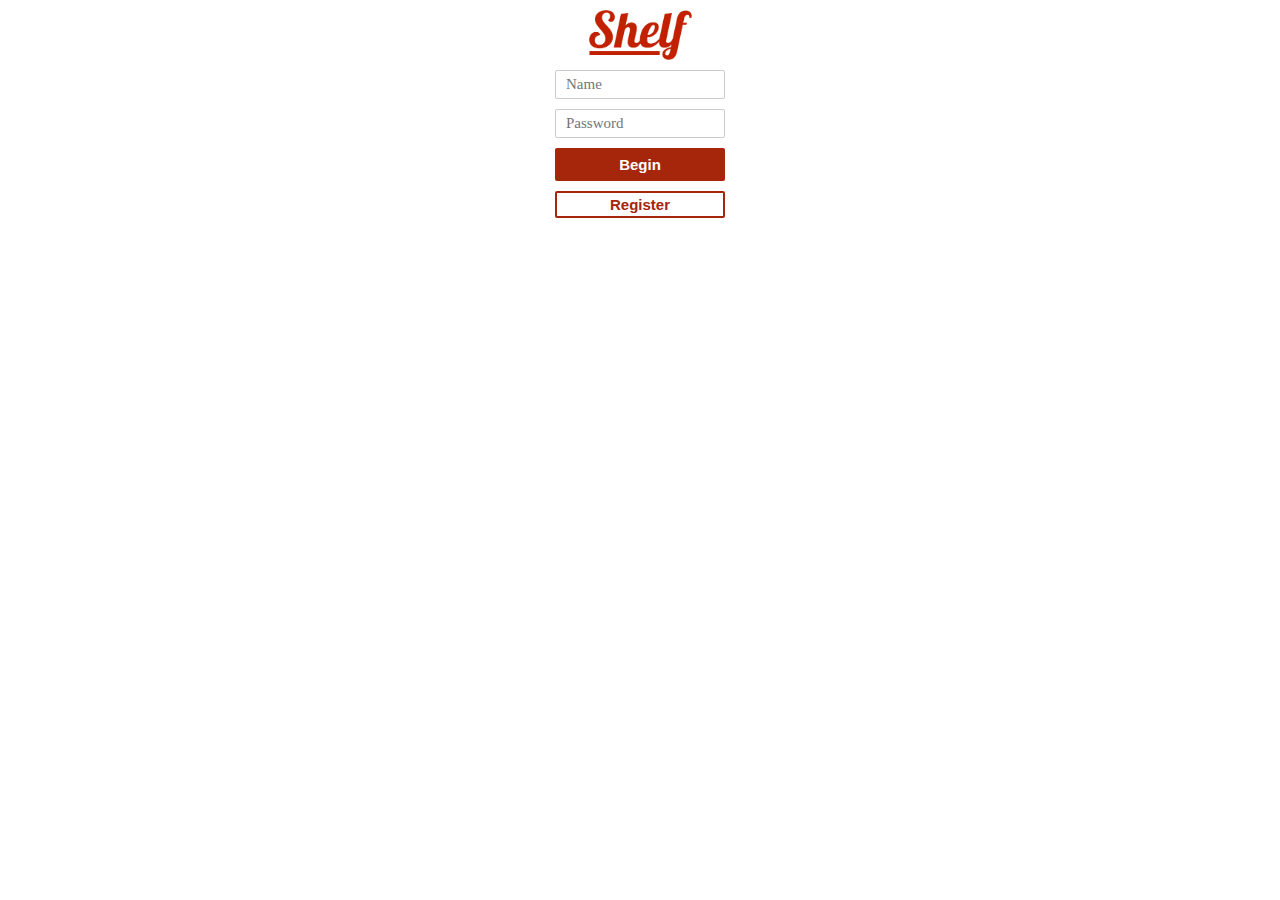
<file: src/main/resources/UI_redesign/index.html>
<!DOCTYPE HTML>
<html xmlns:th="http://www.thymeleaf.org">

<head>
    <title>Shelf</title>
    <meta http-equiv="Content-Type" content="text/html; charset=UTF-8" />
    <link th:href="@{/css/style.css}" href="css/style.css" rel="stylesheet" type="text/css" />
    <link th:href="@{/img/favicon.png}" rel="icon" type="image/png" href="img/favicon.png" />
</head>

<body>
<main class="index-page-container">
    <a class="main-site-link" src="#">
        <img class="site-logo" th:src="@{/img/site-logo-main.png}" src="img/site-logo-main.png" width="103" height="50"/>
    </a>
    <form th:classappend="${error == 'wrongEnterData'} ? enter-wrong-data" action="userpage.html" th:action="'/enter'" th:object="${user}" method="post" class="enter-form" id="enter-form">
        <input type="text" th:field="*{name}" name="username" id="enter-form-username" class="enter-form-field enter-form-username" placeholder="Name" autocomplete="off"/>
        <input type="password" th:field="*{password}" name="password" id="enter-form-password" class="enter-form-field enter-form-password" placeholder="Password" autocomplete="off"/>
        <input type="submit" value="Begin" class="enter-form-enter" />
        <div class="enter-to-register-button" id="enter-to-register-button">Register</div>
    </form>
    <form th:attr="class=${error == 'usernameTaken'} ? 'register-form register-username-taken' : 'register-form'" th:classappend="${error == 'passwordMismatch'} ? 'register-password-mismatch'" action="userpage.html" th:action="@{/register}" th:object="${user}" method="post" class="register-form" id="register-form">
        <input type="text" th:field="*{name}" id="register-form-username" class="enter-form-field register-form-username" placeholder="Name" autocomplete="off"/>
        <input type="password" th:field="*{password}" id="register-form-password" class="enter-form-field register-form-password" placeholder="Password" autocomplete="off"/>
        <input type="password" th:field="*{passwordСheck}" id="register-form-password-confirmation" class="enter-form-field register-form-password" placeholder="Once more" autocomplete="off"/>
        <input type="submit" value="Register" class="register-form-register" />
    </form>
</main>
<script src="js/libs/jquery-3.1.1.js" th:src="@{/js/libs/jquery-3.1.1.js}"></script>
<script src="js/js.js" th:src="@{/js/js.js}"></script>
</body>

</html>
</file>
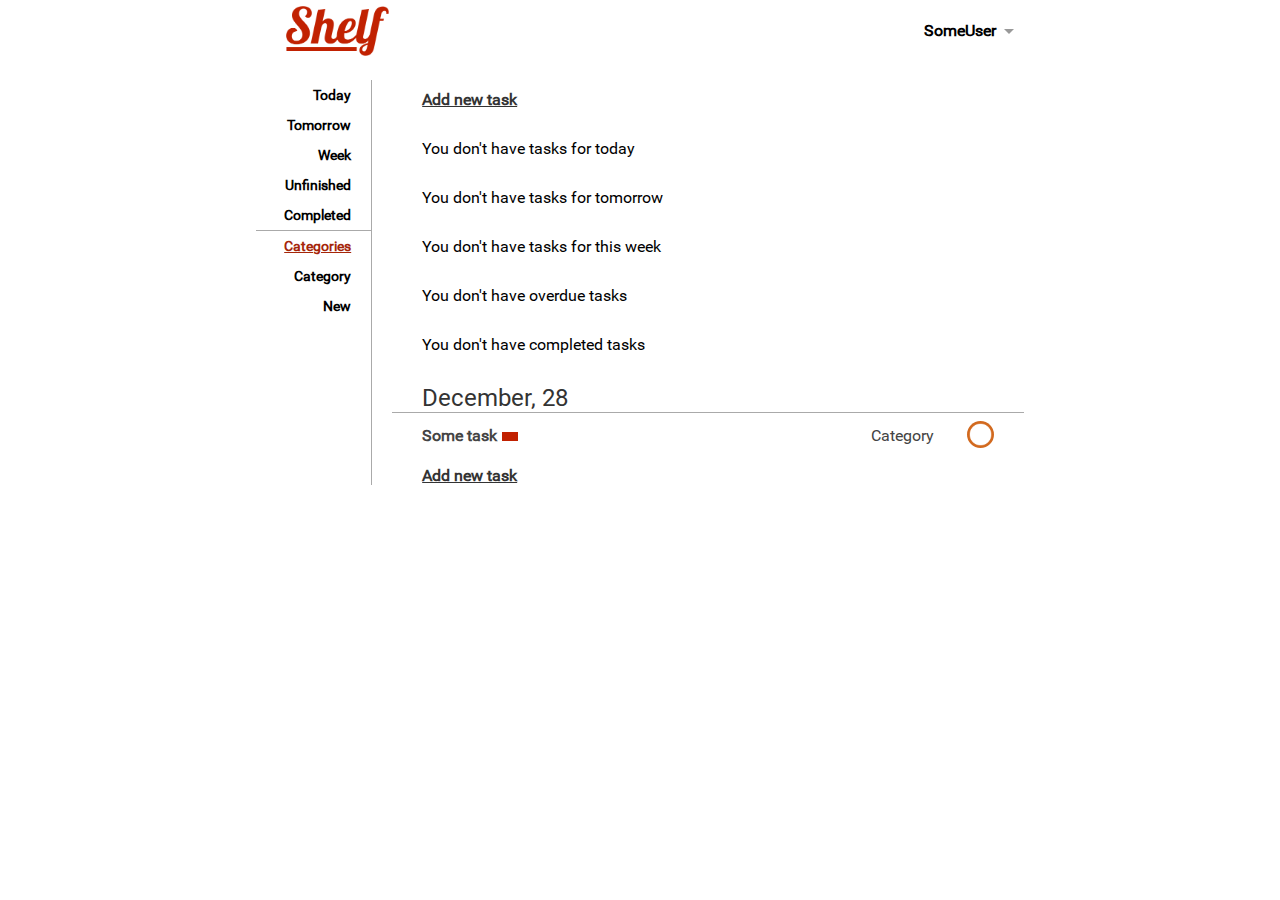
<file: target/classes/templates/userpage.html>
<!DOCTYPE HTML>
<html xmlns="http://www.w3.org/1999/xhtml" xmlns:th="http://www.thymeleaf.org"
      xmlns:sec="http://www.thymeleaf.org/thymeleaf-extras-springsecurity4">

<head>
    <title>Shelf</title>
    <meta http-equiv="Content-Type" content="text/html; charset=UTF-8"/>
    <link th:href="@{/css/style.css}" href="../static/css/style.css" rel="stylesheet" type="text/css"/>
    <link th:href="@{/img/favicon.png}" rel="icon" type="image/png" href="../static/img/favicon.png"/>
</head>

<body>
<header class="main-header">
    <a class="main-header-site-link" th:href="@{'/'+${user.name}}">
        <img class="site-logo" th:src="@{/img/site-logo-main.png}" src="../static/img/site-logo-main.png" width="103"
             height="50"/>
    </a>
    <button class="user-nav-opener" th:text="${user.name}">SomeUser</button>
    <nav class="user-nav">
        <a class="settings-opener">Settings</a>
        <a>Help</a>
        <a th:href="@{/exit}">Exit</a>
    </nav>
</header>
<main class="tasks-page">
    <aside class="tasks-navigation">
        <a th:classappend="${tasksSelector == 'today'} ? tasks-selector-current : ''" class="tasks-selector"
           id="tasks-selector-today" href="#" th:href="@{'/'+${user.name}+'/today'}">Today</a>
        <a th:classappend="${tasksSelector == 'tomorrow'} ? tasks-selector-current : ''" class="tasks-selector"
           id="tasks-selector-tomorrow" href="#" th:href="@{'/'+${user.name}+'/tomorrow'}">Tomorrow</a>
        <a th:classappend="${tasksSelector == 'week'} ? tasks-selector-current : ''" class="tasks-selector"
           id="tasks-selector-week" href="#" th:href="@{'/'+${user.name}+'/week'}">Week</a>
        <a th:classappend="${tasksSelector == 'unfinished'} ? tasks-selector-current : ''" class="tasks-selector"
           id="tasks-selector-old" href="#" th:href="@{'/'+${user.name}+'/unfinished'}">Unfinished</a>
        <a th:classappend="${tasksSelector == 'completed'} ? tasks-selector-current : ''" class="tasks-selector"
           id="tasks-selector-completed" href="#" th:href="@{'/'+${user.name}+'/completed'}">Completed</a>
        <span class="category-header">Categories</span>
        <div th:each="category : ${categoriesSet}" class="category-container">
            <a class="category-delete" th:href="@{'/' + ${user.name} + '/deletecategory/' + ${category.id}}">&times;</a>
            <a th:text="${category.name}" th:href="@{'/' + ${user.name} + '/category/' + ${category.id}}" class="category" href="#">Category</a>
        </div>

        <form class="category-add" th:object="${category}" th:action="@{'/'+${user.name}+'/addcategory'}" method="post">
            <label>New</label>
            <input th:field="*{name}" type="text"/>
        </form>
    </aside>
    <section class="tasks">
        <h4 class="task-add-opener">Add new task</h4>
        <form th:object="${task}" th:action="@{'/'+${user.name}+'/add'}" class="task-add" id="task-add" method="post">
            <h2>Add new task</h2>
            <input th:field="*{name}" class="task-add-name" type="text" name="taskName" value="" placeholder="Task name"
                   maxlength="30"/>
            <input th:field="*{endDate}" class="task-add-date" type="date" name="taskDate"/>
            <div class="task-add-submit-container">
                <input class="task-add-submit" type="submit"/>
            </div>
            <input th:field="*{description}" class="task-add-details" name="taskDetails" value=""
                   placeholder="Task details"/>
            <select th:field="*{priority}" class="task-add-priority" name="taskPriority" form="task-add">
                <option value="1">1</option>
                <option value="2">2</option>
                <option value="3">3</option>
                <option th:if="${user.prioritiesQuantity gt 3}" value="4">4</option>
                <option th:if="${user.prioritiesQuantity gt 4}" value="5">5</option>
            </select>
            <select th:field="*{category}" class="task-add-category" name="taskPriority" form="task-add">
                <option th:each="category : ${categoriesSet}" th:text="${category.name}" th:value="${category.id}">
                    Category
                </option>
            </select>
        </form>
        <div class="tasks-empty"
             th:if="(${tasksSelector == 'today'} or ${tasksSelector == 'initial'}) and ${#sets.isEmpty(datedTasksSet)}">
            You don't have tasks for today
        </div>
        <div class="tasks-empty" th:if="${tasksSelector == 'tomorrow'} and ${#sets.isEmpty(datedTasksSet)}">You don't
            have tasks for tomorrow
        </div>
        <div class="tasks-empty" th:if="${tasksSelector == 'week'} and ${#sets.isEmpty(datedTasksSet)}">You don't have
            tasks for this week
        </div>
        <div class="tasks-empty" th:if="${tasksSelector == 'unfinished'} and ${#sets.isEmpty(datedTasksSet)}">You don't
            have overdue tasks
        </div>
        <div class="tasks-empty" th:if="${tasksSelector == 'completed'} and ${#sets.isEmpty(datedTasksSet)}">You don't
            have completed tasks
        </div>
        <div th:each="currentDateSet : ${datedTasksSet}"
             th:attr="class=${currentDateSet.completed} ? 'tasks-completed tasks-group' : 'tasks-group'"
             th:classappend="${currentDateSet.overdue} ? 'tasks-overdue'" class="tasks-group">
            <h3 th:text="${currentDateSet.time}" class="tasks-group-date">December, 28</h3>
            <div th:each="task : ${currentDateSet.tasks}" th:class="'task task-priority-' + ${task.priority}"
                 class="task">
                <span th:text="${task.name}" class="task-name">Some task</span>
                <button class="task-details-button">Описание</button>
                <span th:text="${task.category}" class="task-category">Category</span>
                <div class="task-complete-button-container">
                    <a class="task-complete-button" th:href="@{'/' + ${user.name} + '/complete/' + ${task.id}}">Выполнено</a>
                </div>
                <p th:text="${task.description}" class="task-details">details</p>
                <a class="task-delete" th:href="@{'/' + ${user.name} + '/delete/' + ${task.id}}">&times;</a>
            </div>
            <h4 sec:authentication="name" th:if="!${currentDateSet.completed} and !${currentDateSet.overdue}"
                class="task-add-opener">Add new task</h4>
            <form th:if="!${currentDateSet.completed} and !${currentDateSet.overdue}" th:object="${task}"
                  th:action="@{'/' + ${user.name} + '/add'}" class="task-add" id="task-add" method="post">
                <h2>Add new task</h2>
                <input th:field="*{name}" class="task-add-name" type="text" name="taskName" value=""
                       placeholder="Task name"
                       maxlength="30"/>
                <input th:field="*{endDate}" class="task-add-date" type="date" name="taskDate"/>
                <div class="task-add-submit-container">
                    <input class="task-add-submit" type="submit"/>
                </div>
                <input th:field="*{description}" class="task-add-details" name="taskDetails" value=""
                       placeholder="Task details"/>
                <select th:field="*{priority}" class="task-add-priority" name="taskPriority" form="task-add">
                    <option value="1">1</option>
                    <option value="2">2</option>
                    <option value="3">3</option>
                    <option th:if="${user.prioritiesQuantity gt 3}" value="4">4</option>
                    <option th:if="${user.prioritiesQuantity gt 4}" value="5">5</option>
                </select>
                <select th:field="*{category}" class="task-add-category" name="taskPriority" form="task-add">
                    <option th:each="category : ${categoriesSet}" th:text="${category.name}" th:value="${category.id}">
                        Category
                    </option>
                </select>
            </form>
        </div>
    </section>
</main>
<div class="page-mask"></div>
<div class="settings">
    <h2>Settings</h2>
    <form class="settings-option" id="priorities-quantity">
        <label for="priorities-quantity">Quantity of priorities:
            <select name="priorities-quantity">
                <option>3</option>
                <option>4</option>
                <option>5</option>
            </select>
        </label>
        <input type="submit" value="Set"/>
    </form>
    <form class="delete-user" id="delete-user">
        <input th:action="'/' + ${user.name} + '/delete'" name="delete-user" type="submit" value="Delete user"/>
    </form>
</div>
<script src="../static/js/libs/jquery-3.1.1.js" th:src="@{/js/libs/jquery-3.1.1.js}"></script>
<script src="../static/js/js.js" th:src="@{/js/js.js}"></script>
</body>

</html>
</file>
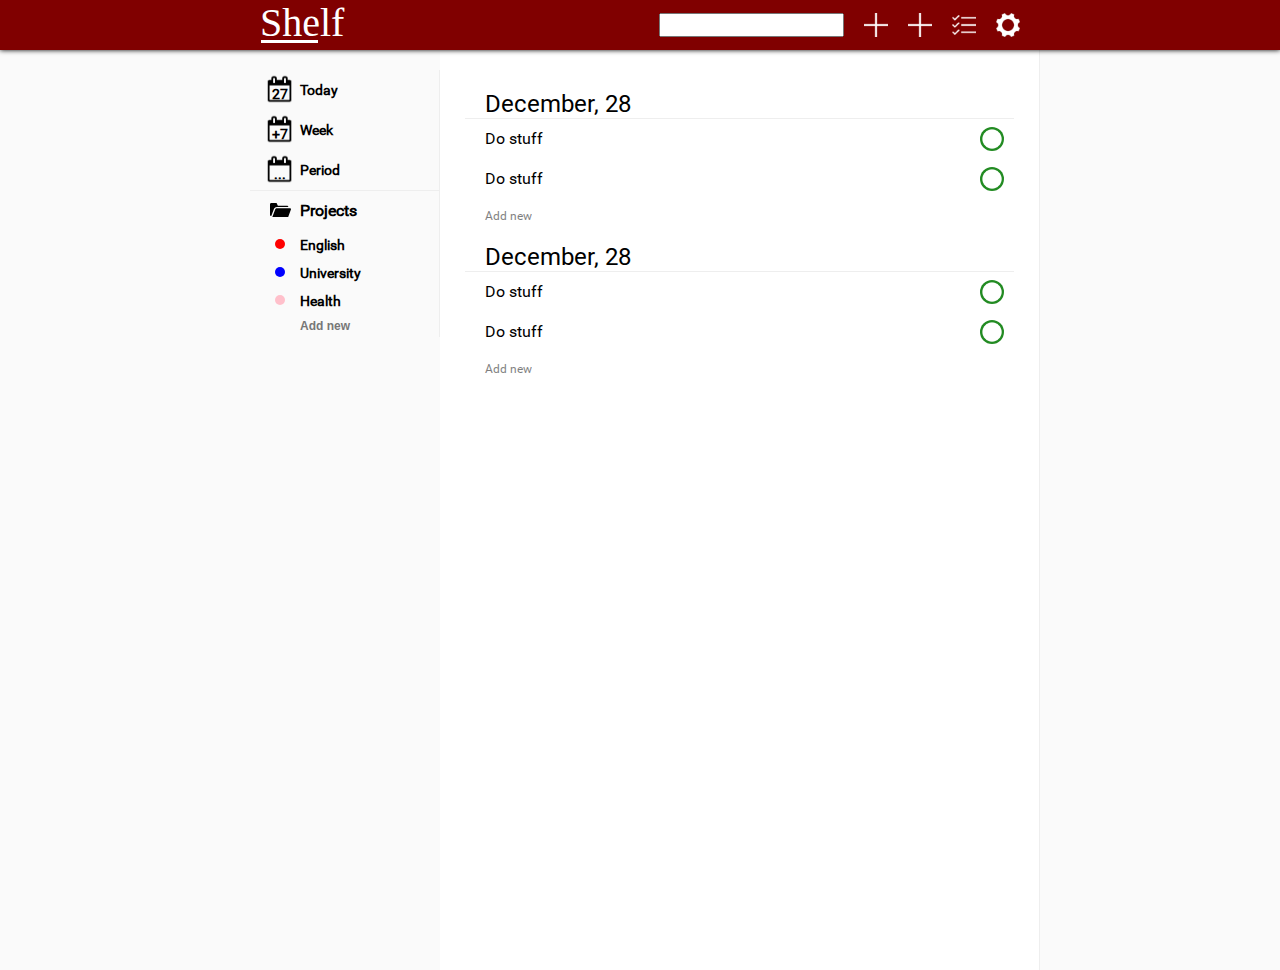
<file: src/main/resources/UI_redesign/userpage.html>
<!DOCTYPE HTML>
<html xmlns:th="http://www.thymeleaf.org">

<head>
    <title>Shelf</title>
    <meta http-equiv="Content-Type" content="text/html; charset=UTF-8" />
    <link th:href="@{/css/style.css}" href="css/style.css" rel="stylesheet" type="text/css" />
    <link th:href="@{/img/favicon.png}" rel="icon" type="image/png" href="img/favicon.png" />
</head>

<body class="user-page">
    <header class="page-header">
        <div class="page-header__container">
            <a class="page-header__site-link" href="#">
                <svg xmlns="http://www.w3.org/2000/svg" xmlns:xlink="http://www.w3.org/1999/xlink" width="85px" height="42px">
                    <text font-family="Lobster" fill="rgb(255, 255, 255)" font-size="40px" x="0px" y="32px">Shelf</text>
                    <path stroke-width="1px" stroke-linecap="butt" stroke-linejoin="miter" fill="rgb(255, 255, 255)" d="
                    M1.000,36.000
                    L58.000,36.000
                    L58.000,39.000
                    L1.000,39.000
                    L1.000,36.000 Z" />
                </svg>
            </a>
            
            <form class="page-header__add-task">
                <label class="page-header__add-task__name-label"></label>
                <input class="page-header__add-task__name" type="text"/>
                <input class="page-header__button page-header__add-task__submit" type="submit"/>
            </form>

            <button class="page-header__button page-header__add">Настройки</button>
            <button class="page-header__button page-header__completed">Законченные</button>
            <button class="page-header__button page-header__settings">Настройки</button>
            <nav class="user-nav">
                <a class="user-nav__link">Settings</a>
                <a class="user-nav__link">About</a>
                <a class="user-nav__link">Exit</a>
            </nav>
        </div>
    </header>
    <main class="page-main">
        <aside class="task-nav-container">
            <nav class="task-nav">
                <div class="task-nav__selector task-nav__date task-nav__date--today" href="#">
                    <a class="task-nav__link" href="#">Today</a>
                </div>
                <div class="task-nav__selector task-nav__date task-nav__date--week" href="#">
                    <a class="task-nav__link" href="#">Week</a>
                </div>
                <div class="task-nav__selector task-nav__date task-nav__date--period" href="#">
                    <a class="task-nav__link" href="#">Period</a>
                </div>
                <h2 class="task-nav__shelves-head">Projects</h2>
                <div href="#" class="task-nav__selector task-nav__project red">
                    <a class="task-nav__link" href="#">English</a>
                    <button class="button-edit task-nav__edit">Edit</button>
                    <div class="task-nav__selector-menu">
                        <a class="task-nav__selector-menu__action">Edit</a>
                        <a class="task-nav__selector-menu__action">Delete</a>
                    </div>
                </div>
                <div href="#" class="task-nav__selector task-nav__project blue">
                    <a class="task-nav__link" href="#">University</a>
                    <button class="button-edit task-nav__edit">Edit</button>
                    <div class="task-nav__selector-menu">
                        <a class="task-nav__selector-menu__action">Edit</a>
                        <a class="task-nav__selector-menu__action">Delete</a>
                    </div>
                </div>
                <div href="#" class="task-nav__selector task-nav__project pink">
                    <a class="task-nav__link" href="#">Health</a>
                    <button class="button-edit task-nav__edit">Edit</button>
                    <div class="task-nav__selector-menu">
                        <a class="task-nav__selector-menu__action">Edit</a>
                        <a class="task-nav__selector-menu__action">Delete</a>
                    </div>
                </div>
                <button class="task-nav__add-project-button">Add new</button>
                <form method="post" action="#" class="task-nav__add-project">
                    <label for="task-nav__add-project__name">Название</label>
                    <input id="task-nav__add-project__name" class="task-nav__add-project__name" type="text" autocomplete="off"/>
                    <button id="task-nav__add-project__submit" class="task-nav__add-project__submit" type="submit"/>
                    <button type="button" class="task-nav__add-project__cancel"/>
                </form>
            </nav>
        </aside>
        <section class="tasks-view">
            <div class="tasks-date-group">
                <h2 class="tasks-date-group__date">December, 28</h2>
                <div class="task">
                    <h3 class="task__name">
                        Do stuff
                        <button class="button-edit task__button task__edit">Edit</button>
                    </h3>
                    <button class="task__button task__complete">Complete</button>
                </div>
                <div class="task">
                    <h3 class="task__name">
                        Do stuff
                        <button class="button-edit task__button task__edit">Edit</button>
                    </h3>
                    <button class="task__button task__complete">Complete</button>
                </div>
                <h3 class="task-date-group__add">Add new</h3>
            </div>
            <div class="tasks-date-group">
                <h2 class="tasks-date-group__date">December, 28</h2>
                <div class="task">
                    <h3 class="task__name">
                        Do stuff
                        <button class="button-edit task__button task__edit">Edit</button>
                    </h3>
                    <button class="task__button task__complete">Complete</button>
                </div>
                <div class="task">
                    <h3 class="task__name">
                        Do stuff
                        <button class="button-edit task__button task__edit">Edit</button>
                    </h3>
                    <button class="task__button task__complete">Complete</button>
                </div>
                <h3 class="task-date-group__add">Add new</h3>
            </div>
        </section>
    </main>
    <script src="js/libs/jquery-3.1.1.js" th:src="@{/js/libs/jquery-3.1.1.js}"></script>
    <script src="js/js.js" th:src="@{/js/js.js}"></script>
</body>

</html>
</file>
<file: src/main/resources/UI_redesign/css/style.css>
@font-face {
    font-family: Lobster-Regular;
    src: url(../fonts/Lobster-Regular.ttf);
}

@font-face {
    font-family: Roboto-Regular;
    src: url(../fonts/Roboto-Regular.ttf);
}

.red:before {
    background-color: red;
}

.blue:before {
    background-color: blue;
}

.pink:before {
    background-color: pink;
}

button {
    outline: none;
}

body {
    margin: 0;
    font-family: "Roboto-Regular", sans-serif;
    user-select: none;
}

.index-page-container {
    margin: 0 auto;
    height: 100%;
}

.main-site-link {
    position: relative;
    display: block;
    width: 103px;
    height: 50px;
    margin: 10px auto 0;
    text-align: center;
    cursor: pointer;
    overflow: hidden;
    background-image: url(../img/site-logo-main-bright.png);
    background-size: 103px 50px;
    background-position: 103px 0;
    background-repeat: no-repeat;
}

.main-site-link:hover {
    background-position: 0 0;
}

.main-site-link:hover img {
    background-color: white;
    opacity: 0;
}

.main-header-site-link:hover {
    background-image: url(../img/site-logo-main-bright.png);
    background-size: cover;
}

.main-header-site-link:hover img {
    opacity: 0;
}

.enter-form {
    position: relative;
    display: flex;
    width: 170px;
    margin: 0 auto;
    flex-flow: column wrap;
}

.enter-form-field {
    position: relative;
    padding: 5px 10px;
    box-sizing: border-box;
    font-family: "Calibri", serif;
    font-size: 15px;
    border-radius: 2px;
    border: 1px solid #cccccc;
}

.enter-form input {
    width: 100%;
    margin-top: 10px;
}

.enter-form-enter {
    padding: 8px 0;
    font-family: "Calibri", sans-serif;
    font-weight: bold;
    font-size: 15px;
    border: none;
    border-radius: 2px;
    background-color: #A5260A;
    color: white;
    cursor: pointer;
}

.enter-to-register-button {
    margin-top: 10px;
    padding: 3px 0;
    box-sizing: border-box;
    font-family: "Calibri", sans-serif;
    font-weight: bold;
    font-size: 15px;
    text-align: center;
    border: 2px solid #A5260A;
    border-radius: 2px;
    background-color: white;
    color: #A5260A;
    cursor: pointer;
}

.enter-form-enter:hover {
    background-color: #CF2F0C;
}

.enter-to-register-button:hover {
    color: #CF2F0C;
    border-color: #CF2F0C;
}
.enter-wrong-data:after,
.register-username-taken:before,
.register-password-mismatch:after {
    position: absolute;
    left: 105%;
    width: 100%;
    font-size: 14px;
    color: #A5260A;
    animation-name: index-form-error;
    animation-duration: 3s;
    animation-timing-function: ease-in-out;
    -webkit-animation-fill-mode: forwards;
    -moz-animation-fill-mode: forwards;
    -o-animation-fill-mode: forwards;
    animation-fill-mode: forwards;
}

.enter-wrong-data:after {
    content: "Try again";
    top: 17px;
}

.register-username-taken:before {
    content: "This name is already taken";
    top: 17px;
}

.register-password-mismatch:after {
    content: "Passwords do not match";
    top: 57px;
}

@keyframes index-form-error {
    from {
        opacity: 1;
    }
    to {
        display: none;
        opacity: 0;
    }
}

.register-form {
    position: relative;
    display: none;
    width: 170px;
    margin: 0 auto;
    flex-flow: column wrap;
}

.register-form input {
    flex-basis: 100%;
}

.register-form-field {
    padding: 5px 10px;
    box-sizing: border-box;
    font-family: "Calibri", sans-serif;
    font-size: 15px;
    border-radius: 2px;
    border: 1px solid #cccccc;
}

.register-form input {
    flex-basis: 50%;
    margin-top: 10px;
    outline: none;
}

.register-form-register {
    padding: 8px 0;
    font-family: "Calibri", sans-serif;
    font-weight: bold;
    font-size: 15px;
    border: none;
    border-radius: 2px;
    background-color: #A5260A;
    color: white;
    cursor: pointer;
}

.register-form-register:hover {
    background-color: #CF2F0C;
}
/*-------------------------------------------------*/

.page-header {
    position: relative;
    z-index: 100;
    width: 100%;
    height: 50px;
    background-color: #800000;
    box-shadow: 0 0 5px 0;
}

.page-header__container {
    position: relative;
    display: flex;
    flex-flow: row nowrap;
    justify-content: flex-end;
    align-items: center;
    max-width: 700px;
    height: 100%;
    margin: 0 auto;
    padding-left: 100px;
}

.page-header__site-link {
    position: absolute;
    left: 20px;
    display: flex;
    flex-flow: column nowrap;
    justify-content: center;
}

.page-header__button {
    height: 24px;
    width: 24px;
    margin-right: 20px;
    font-size: 0;
    background-color: transparent;
    border: none;
    cursor: pointer;
    outline: none;
    background-image: url(../img/icons-sprite.png);
    background-size: cover;
    background-repeat: no-repeat;
}

.page-header__settings {
    background-position: -54px 0;
    transition-duration: 0.1s;
    transition-timing-function: ease-in-out;
}

.page-header__settings:hover {
    transform: rotate(45deg);
}

.page-header__completed {
    background-position: -27px 0;
}

.user-nav {
    position: absolute;
    top: 65px;
    right: 20px;
    z-index: 1000;
    display: none;
    flex-flow: column nowrap;
    width: 120px;
    border: 1px solid #ddd;
    border-radius: 5px;
    box-shadow: 0 0 3px 0 #ddd;
    background-color: white;
}

.user-nav__link {
    padding-left: 10px;
    line-height: 30px;
    color: #555;
    cursor: pointer;
    transition-duration: 0.1s;
}

.user-nav__link:hover {
    background-color: #FFF0F5;
}

.user-nav__link:active {
    opacity: 0.5;
}

.user-nav__link:last-child {
    border-top: 1px solid #ddd;
}

.page-header__add-task {
    display: flex;
}

.page-header__add-task__submit {
    margin-left: 20px;
}

.user-page {
    background-color: #fafafa;
}

.page-main {
    display: flex;
    flex-flow: row nowrap;
    min-height: 100vh;
    width: 800px;
    margin: 0 auto;
/*    box-shadow: 0 0 5px 0 #ccc;*/
}

.task-nav-container {
    min-height: 100vh;
    width: 200px;
    padding: 20px 0 10px 10px;
    box-sizing: border-box;
}

.task-nav {
    position: relative;
    display: flex;
    flex-flow: column nowrap;
    border-right: 1px solid #eee;
}

.task-nav__date {
    position: relative;
    line-height: 40px;
    font-weight: bold;
    font-size: 14px;
}

.task-nav__date:before {
    content: "";
    position: absolute;
    top: 4px;
    left: 15px;
    width: 30px;
    height: 31px;
    font-size: 14px;
    text-align: center;
    background-image: url(../img/Calendar_icon_2.svg);
    background-repeat: no-repeat;
}

.task-nav__date--today:before {
    content: "27";
}

.task-nav__date--week:before {
    content: "+7";
}

.task-nav__date--period:before {
    content: "...";
}

.task-nav__date:hover {
    background-color: #fafafa;
}

.task-nav__shelves-head {
    position: relative;
    padding-left: 50px;
    margin: 0;
    font-size: 16px;
    line-height: 40px;
    border-top: 1px solid #eee;
}

.task-nav__shelves-head:before {
    content: "";
    position: absolute;
    left: 20px;
    top: 12px;
    width: 21px;
    height: 14px;
    background-image: url(../img/icon-folder.svg);
    background-size: cover;
}

.task-nav__project {
    position: relative;
    line-height: 28px;
    font-weight: bold;
    font-size: 14px;
    cursor: pointer;
}

.task-nav__selector {
    cursor: pointer;
    transition-duration: 0.3s;
    color: black;
    text-decoration: none;
}

.task-nav__selector:hover {
    background-color: #f4f4f4;
}

.task-nav__link {
    display: block;
    width: 100%;
    height: 100%;
    padding-left: 50px;
    box-sizing: border-box;
    text-decoration: none;
    color: black;
}

.task-nav__project:before {
    content: "";
    position: absolute;
    left: 25px;
    top: 8px;
    width: 10px;
    height: 10px;
    text-align: center;
    background-repeat: no-repeat;
    border-radius: 100%;
}

.task-nav__add-project-button {
    padding-left: 50px;
    line-height: 20px;
    font-weight: bold;
    font-size: 12px;
    color: #777;
    transition-duration: 0.2s;
    cursor: pointer;
    background-color: transparent;
    border: none;
    text-align: left;
}

.task-nav__add-project-button:hover {
    color: #000;
}

.task-nav__edit {
    position: absolute;
    right: 10px;
    top: 0;
    bottom: 0;
    width: 14px;
    height: 14px;
    margin: auto 0;
    font-size: 0;
    border: none;
    background-color: transparent;
    transition-duration: 0.1s;
    color: transparent;
    background-image: url(../img/icon-dots.svg);
    background-size: cover;
    opacity: 0;
    cursor: pointer;
    transition-duration: 0s;
}

.task-nav__edit:hover {
    opacity: 1;
}

.task-nav__selector-menu {
    position: absolute;
    left: 160px;
    top: 20px;
    z-index: 1000;
    display: none;
    flex-flow: column nowrap;
    width: 120px;
    background-color: white;
    border: 1px solid #ccc;
    border-radius: 5px;
    box-shadow: 0 0 5px 0 #ccc;
}

.task-nav__selector-menu__action {
    line-height: 30px;
    padding-left: 20px;
    transition-duration: 0.2s;
}

.task-nav__selector-menu__action:hover {
    background-color: #FFF0F5;
}

.task-nav__add-project {
    position: relative;
    display: none;
    padding-left: 50px;
}

.task-nav__add-project label {
    display: none;
}

.task-nav__add-project__name {
    width: 110px;
}

.task-nav__add-project__cancel {
    position: absolute;
    left: 30px;
    top: 0;
    width: 16px;
    height: 20px;
    font-size: 0;
    background-color: transparent;
    border: none;
    cursor: pointer;
    
}

.task-nav__add-project__cancel:hover:before,
.task-nav__add-project__cancel:hover:after {
    opacity: 1;
}

.task-nav__add-project__cancel:before,
.task-nav__add-project__cancel:after {
    content: "";
    position: absolute;
    left: 0;
    width: 17px;
    height: 2px;
    background-color: #800000;
    transition-duration: 0.3s;
    opacity: 0.5;
}

.task-nav__add-project__cancel:before {
    transform: rotate(45deg);
}

.task-nav__add-project__cancel:after {
    transform: rotate(-45deg);
}

.task-nav__add-project__submit {
    position: absolute;
    right: 0;
    top: 0;
    width: 20px;
    height: 20px;
    font-size: 0;
    background-color: transparent;
    border: none;
    cursor: pointer;
}

.task-nav__add-project__submit:before {
    content: "";
    position: absolute;
    top: 12px;
    left: 0;
    width: 8px;
    height: 2px;
    background-color: green;
    transition-duration: 0.3s;
    transform: rotate(45deg);
    opacity: 0.5;
}

.task-nav__add-project__submit:after {
    content: "";
    position: absolute;
    left: 4px;
    width: 16px;
    height: 2px;
    background-color: green;
    transition-duration: 0.3s;
    transform: rotate(-45deg);
    opacity: 0.5;
}

.task-nav__add-project__submit:hover:before,
.task-nav__add-project__submit:hover:after {
    opacity: 1;
}

/*------------------------------*/

.tasks-view {
    min-height: 100vh;
    width: 550px;
    padding: 0 25px;
    padding-top: 20px;
    border-right: 1px solid #eee;
    background-color: white;
}

.tasks-date-group__date {
    padding-left: 20px;
    margin-bottom: 0;
    border-bottom: 1px solid #eee;
    font-weight: lighter;
}

.task {
    position: relative;
    line-height: 40px;
    padding-left: 20px;
    transition-duration: 0.2s;
}

.task:hover {
    background-color: #f4f4f4;
}

.task__name {
    margin: 0;
    position: relative;
    font-weight: normal;
    font-size: 16px;
}

.task__button {
    position: absolute;
    font-size: 0;
    width: 15px;
    height: 10px;
    border: none;
    background-color: transparent;
    cursor: pointer;
}

.task__complete {
    right: 10px;
    top: 8px;
    width: 24px;
    height: 24px;
    background-color: forestgreen;
    background-image: url(../img/task-complete.png);
    background-repeat: no-repeat;
    background-position: 0 0;
    background-size: 48px 24px;
    border-radius: 100%;
}

.task__complete:hover {
    background-position: -24px 0;
}

.task__complete:active {
    opacity: 0.5;
}

.task__edit {
    top: 0px;
    bottom: 0;
    width: 14px;
    height: 14px;
    margin: auto 0;
    margin-left: 5px;
    background-image: url(../img/icon-dots.svg);
    background-size: cover;
    opacity: 0;
}

.task-date-group__add {
    margin: 10px 0 0;
    padding-left: 20px;
    font-weight: 100;
    font-size: 12px;
    opacity: 0.5;
    cursor: pointer;
}

.task-date-group__add:hover {
    opacity: 1;
}
</file>
<file: target/classes/static/css/style.css>
@font-face {
    font-family: Lobster-Regular;
    src: url(../fonts/Lobster-Regular.ttf);
}

@font-face {
    font-family: Roboto-Regular;
    src: url(../fonts/Roboto-Regular.ttf);
}

html,
body {
    margin: 0;
    font-family: "Roboto-Regular", sans-serif;
    user-select: none;
}

html {
}

body {
}

@media screen and (min-width: 500px) {
  html {
    margin-left: calc(100vw - 100%);
    margin-right: 0;
  }
}

.index-page-container {
    margin: 0 auto;
    height: 100%;
}

.main-site-link {
    position: relative;
    display: block;
    width: 103px;
    height: 50px;
    margin: 10px auto 0;
    text-align: center;
    cursor: pointer;
    overflow: hidden;
    background-image: none;
}

.main-site-link:hover {
    background-image: url(../img/site-logo-main-bright.png);
    background-size: cover;
}

.main-site-link:hover img {
    opacity: 0;
}

.main-header-site-link:hover {
    background-image: url(../img/site-logo-main-bright.png);
    background-size: cover;
}

.main-header-site-link:hover img {
    opacity: 0;
}

.enter-form {
    position: relative;
    display: flex;
    width: 170px;
    margin: 0 auto;
    flex-flow: column wrap;
}

.enter-form-field {
    position: relative;
    padding: 5px 10px;
    box-sizing: border-box;
    font-family: "Calibri", serif;
    font-size: 15px;
    border-radius: 2px;
    border: 1px solid #cccccc;
}

.enter-form input {
    width: 100%;
    margin-top: 10px;
}

.enter-form-enter {
    padding: 8px 0;
    font-family: "Calibri", sans-serif;
    font-weight: bold;
    font-size: 15px;
    border: none;
    border-radius: 2px;
    background-color: #A5260A;
    color: white;
    cursor: pointer;
}

.enter-to-register-button {
    margin-top: 10px;
    padding: 3px 0;
    box-sizing: border-box;
    font-family: "Calibri", sans-serif;
    font-weight: bold;
    font-size: 15px;
    text-align: center;
    border: 2px solid #A5260A;
    border-radius: 2px;
    background-color: white;
    color: #A5260A;
    cursor: pointer;
}

.enter-form-enter:hover {
    background-color: #CF2F0C;
}

.enter-to-register-button:hover {
    color: #CF2F0C;
    border-color: #CF2F0C;
}
.enter-wrong-data:after,
.register-username-taken:before,
.register-password-mismatch:after {
    position: absolute;
    left: 105%;
    width: 100%;
    font-size: 14px;
    color: #A5260A;
    animation-name: index-form-error;
    animation-duration: 3s;
    animation-timing-function: ease-in-out;
    -webkit-animation-fill-mode: forwards;
    -moz-animation-fill-mode: forwards;
    -o-animation-fill-mode: forwards;
    animation-fill-mode: forwards;
}

.enter-wrong-data:after {
    content: "Try again";
    top: 17px;
}

.register-username-taken:before {
    content: "This name is already taken";
    top: 17px;
}

.register-password-mismatch:after {
    content: "Passwords do not match";
    top: 57px;
}

@keyframes index-form-error {
    from {
        opacity: 1;
    }
    to {
        display: none;
        opacity: 0;
    }
}

.register-form {
    position: relative;
    display: none;
    width: 170px;
    margin: 0 auto;
    flex-flow: column wrap;
}

.register-form input {
    flex-basis: 100%;
}

.register-form-field {
    padding: 5px 10px;
    box-sizing: border-box;
    font-family: "Calibri", sans-serif;
    font-size: 15px;
    border-radius: 2px;
    border: 1px solid #cccccc;
}

.register-form input {
    flex-basis: 50%;
    margin-top: 10px;
    outline: none;
}

.register-form-register {
    padding: 8px 0;
    font-family: "Calibri", sans-serif;
    font-weight: bold;
    font-size: 15px;
    border: none;
    border-radius: 2px;
    background-color: #A5260A;
    color: white;
    cursor: pointer;
}

.register-form-register:hover {
    background-color: #CF2F0C;
}

.main-header {
    position: relative;
    width: 768px;
    height: 60px;
    margin: 0 auto;
}

.main-header-site-link {
    position: absolute;
    left: 30px;
    top: 6px;
    display: block;
    width: 103px;
    height: 50px;
    overflow: hidden;
}

.site-logo {
    position: absolute;
    left: 0;
}

.site-logo:hover {
    left: -103px;
}

.user-nav-opener {
    position: absolute;
    right: 0;
    display: flex;
    align-items: center;
    height: 100%;
    padding-left: 20px;
    padding-right: 28px;
    font-size: 16px;
    font-family: "Roboto-Regular", sans-serif;
    font-weight: 700;
    cursor: pointer;
    border: none;
    background-color: transparent;
}

.user-nav-opener:before {
    content: "";
    position: absolute;
    top: 29px;
    right: 10px;
    border: 5px solid transparent;
    border-top: 5px solid #999;
}

.user-nav-opener:hover {
    background-color: #F5F5F5;
}

.user-nav {
    position: absolute;
    z-index: 1000;
    right: 0;
    display: flex;
    flex-flow: column nowrap;
    width: 130px;
    top: 80px;
    border: 1px solid #ddd;
    border-radius: 5px;
    background-color: white;
}

.user-nav a {
    flex-basis: 100%;
    padding-left: 20px;
    line-height: 30px;
    text-decoration: none;
    color: black;
    cursor: pointer;
}

.user-nav a:hover {
    background-color: #eee;
}

.user-nav {
    display: none;
    animation-name: user-nav-slide;
    animation-duration: 0.15s;
    animation-timing-function: ease-in-out;
    opacity: 0;
}

@keyframes user-nav-slide {
    0% {
        -webkit-transform: translate(0, 20px);
        -moz-transform: translate(0, 20px);
        -o-transform: translate(0, 20px);
        opacity: 0;
    }
}

.tasks-page {
    display: flex;
    flex-flow: row nowrap;
    width: 768px;
    margin: 20px auto 100px;
    height: 100%;
}

.tasks-navigation {
    display: flex;
    flex-flow: column;
    min-width: 15%;
    border-right: 1px solid #aaa;
}

.tasks-selector {
    position: relative;
    display: block;
    text-align: right;
    min-height: 30px;
    padding-right: 20px;
    border: none;
    background-color: transparent;
    font-weight: 700;
    line-height: 30px;
    font-size: 14px;
    color: black;
    text-decoration: none;
}

.tasks-selector-current:before {
    content: "";
    position: absolute;
    top: 10px;
    right: 5px;
    border: 5px solid transparent;
    border-right: 10px solid #A5260A;
}

.tasks-selector:hover {
    background-color: #F9F9F9;
}

.tasks-selector:active {
    color: #aaa;
}

.tasks {
    width: 90%;
    box-sizing: border-box;
    margin-left: 20px;
}

.tasks-group-date {
    padding-top: 30px;
    padding-left: 30px;
    margin: 0;
    border-bottom: 1px solid #aaa;
    color: #333;
    font-size: 24px;
    font-weight: normal;
}

.task-add-opener {
    color: #aaa;
}

.task {
    position: relative;
    display: flex;
    flex-flow: row wrap;
    width: 100%;
    box-sizing: border-box;
    padding: 0 20px 0 30px;
    margin: 3px 0;
    min-height: 40px;
    line-height: 40px;
    color: #444;
}

.task:hover {
    background-color: #F9F9F9;
}

.task-name {
    max-width: 70%;
    font-weight: 700;
}

.task-details-button {
    display: inline-block;
    width: 16px;
    height: 9px;
    margin-top: 16px;
    margin-left: 5px;
    font-size: 0;
    background-size: cover;
    background: url(../img/details-button.png) no-repeat;
    border: none;
    cursor: pointer;
}

.task-category {
    position: absolute;
    top: 0;
    right: 90px;
    align-self: flex-end;
    flex-grow: 1;
    flex-basis: 24%;
}

.task-complete-button-container {
    position: absolute;
    right: 30px;
    top: 5px;
    flex-basis: 5%;
}

.task-complete-button {
    display: block;
    width: 27px;
    height: 27px;
    vertical-align: middle;
    font-size: 0;
    border-radius: 100%;
    border: none;
    background: chocolate url(../img/task-complete.png) 0 0;
    background-size: cover;
    cursor: pointer;
}

.task-complete-button:hover {
    background-position: -27px 0;
}

.task-priority-1 .task-complete-button {
    background-color: #99cc33;
}

.task-priority-2 .task-complete-button {
    background-color: #cccc33;
}

.task-priority-3 .task-complete-button {
    background-color: #cc9933;
}

.task-priority-4 .task-complete-button {
    background-color: crimson;
}

.task-priority-5 .task-complete-button {
    background-color: darkred;
}

.task-complete-button:active {
    opacity: 0.5;
}

.task-details {
    display: none;
    flex-basis: 100%;
    padding: 10px 10px 20px 0;
    font-size: 14px;
    line-height: 14px;
}

.task-add {
    position: relative;
    display: none;
    flex-flow: row wrap;
    width: 100%;
    box-sizing: border-box;
    padding: 0 23px 23px 30px;
    min-height: 60px;
}

.task-add:hover {
    background-color: #f9f9f9;
}

.task-add input {
    border: none;
}

.task-add h2 {
    flex-basis: 100%;
    cursor: pointer;
}

.task-add h2:hover {
    color: #99cc33;
}

.task-add-opener {
    flex-basis: 100%;
    padding: 10px 30px;
    color: #aaa;
    cursor: pointer;
    border: none;
    background-color: transparent;
    outline: none;
    text-decoration: underline;
    text-decoration-style: dotted;
}

.task-add-opener:hover {
    flex-basis: 100%;
    color: #99cc33;
    cursor: pointer;
    border: none;
    background-color: transparent;
}

.task-add-name {
    flex-basis: 66%;
    line-height: 30px;
    font-size: 16px;
    font-weight: 700;
    background-color: transparent;
}

.task-add-date {
    flex-basis: 26%;
    margin-right: 2%;
    line-height: 30px;
    background-color: transparent;
}

.task-add-submit-container {
    flex-basis: 5%;
}

.task-add-details {
    flex-basis: 66%;
    background-color: transparent;
}

.task-add-submit {
    display: block;
    width: 27px;
    height: 27px;
    vertical-align: middle;
    font-size: 0;
    border-radius: 100%;
    border: none;
    background: #99cc33 url(../img/task-complete-button.png) 0 0;
    background-size: cover;
    cursor: pointer;
}

.task-add-submit:hover {
    background-image: url(../img/task-add-button.png);
}

.task-delete {
    position: absolute;
    display: none;
    left: 5px;
    top: 15px;
    padding: 0;
    margin: 0;
    font-size: 22px;
    line-height: 8px;
    width: 10px;
    height: 5px;
    border: none;
    background-color: transparent;
    color: #ddd;
    cursor: pointer;
    text-decoration: none;
}

.task:hover .task-delete {
    display: block;
}

.task-add-opener {
    margin: 10px 0 0;
    padding: 0 0 0 30px;
    text-decoration: underline;
    cursor: pointer;
    color: #333;
}

.task-add-opener:hover {
    color: #99cc33;
}

.tasks-completed h3:after {
    content: " completed";
    font-size: 14px;
    color: #99cc33;
    font-weight: 700;
}

.tasks-overdue h3:after {
    content: " overdue";
    font-size: 14px;
    color: #A5260A;
    font-weight: 700;
}

.tasks-completed .task-complete-button {
    background-position: -27px 0;
    pointer-events: none;
    cursor: default;
}

.tasks-empty {
    margin: 30px 30px 0;
}

.page-mask {
    position: absolute;
    left: 0;
    bottom: 0;
    z-index: 1000;
    display: none;
    width: 100%;
    height: 100%;
    background-color: #444444;
    opacity: 0.3;
}

.settings {
    position: absolute;
    top: 20%;
    left: 50%;
    z-index: 1000;
    display: none;
    width: 300px;
    min-height: 200px;
    margin-left: -150px;
    margin-bottom: 50px;
    background-color: white;
    border: 1px solid #A5260A;
    opacity: 1;
}

.settings > h2 {
    margin: 20px auto 0;
    text-align: center;
}

.settings-option {
    margin-top: 20px;
    margin-left: 30px;
}

.delete-user {
    position: absolute;
    bottom: 20px;
    left: 0;
    right: 0;
    margin: 0 auto;
    text-align: center;
}

.delete-user input {
    height: 30px;
    width: 150px;
    margin: 0 auto;
    border: none;
    background-color: #CF2F0C;
    font-size: 18px;
    font-weight: bold;
    color: white;
}

.category-header {
    position: relative;
    display: block;
    text-align: right;
    min-height: 30px;
    padding-right: 20px;
    border: none;
    background-color: transparent;
    font-weight: 700;
    line-height: 30px;
    font-size: 14px;
    color: #A5260A;
    text-decoration: underline;
}

.category {
    position: relative;
    display: block;
    text-align: right;
    min-height: 30px;
    flex-basis: 90%;
    padding-right: 20px;
    border: none;
    background-color: transparent;
    font-weight: 700;
    line-height: 30px;
    font-size: 14px;
    color: black;
    text-decoration: none;
}

.tasks-selector-current:before {
    content: "";
    position: absolute;
    top: 10px;
    right: 5px;
    border: 5px solid transparent;
    border-right: 10px solid #A5260A;
}

.category:hover {
    background-color: #F9F9F9;
}

.category:active {
    color: #aaa;
}

.tasks-selector:nth-child(5) {
    border-bottom: 1px solid #aaa;
}

.category-add {
    position: relative;
}

.category-add label {
    display: block;
    padding-right: 20px;
    text-align: right;
    min-height: 30px;
    border: none;
    background-color: transparent;
    font-weight: 700;
    line-height: 30px;
    font-size: 14px;
    color: black;
    text-decoration: none;
    cursor: pointer;
}

.category-add label:hover {
    background-color: #F9F9F9;
}

.category-add label:active {
    color: #aaa;
}

.category-add input {
    position: absolute;
    right: 20px;
    top: 7px;
    display: none;
    margin: 0;
    padding: 0;
    width: 70%;
}

.category-delete {
    position: absolute;
    left: 10px;
    top: 5px;
    z-index: 1000;
    flex-basis: 10%;
    cursor: pointer;
    opacity: 0;
    color: black;
    text-decoration: none;
}

.category-container {
    position: relative;
}

.category-container:hover .category-delete {
    opacity: 1;
}
</file>
